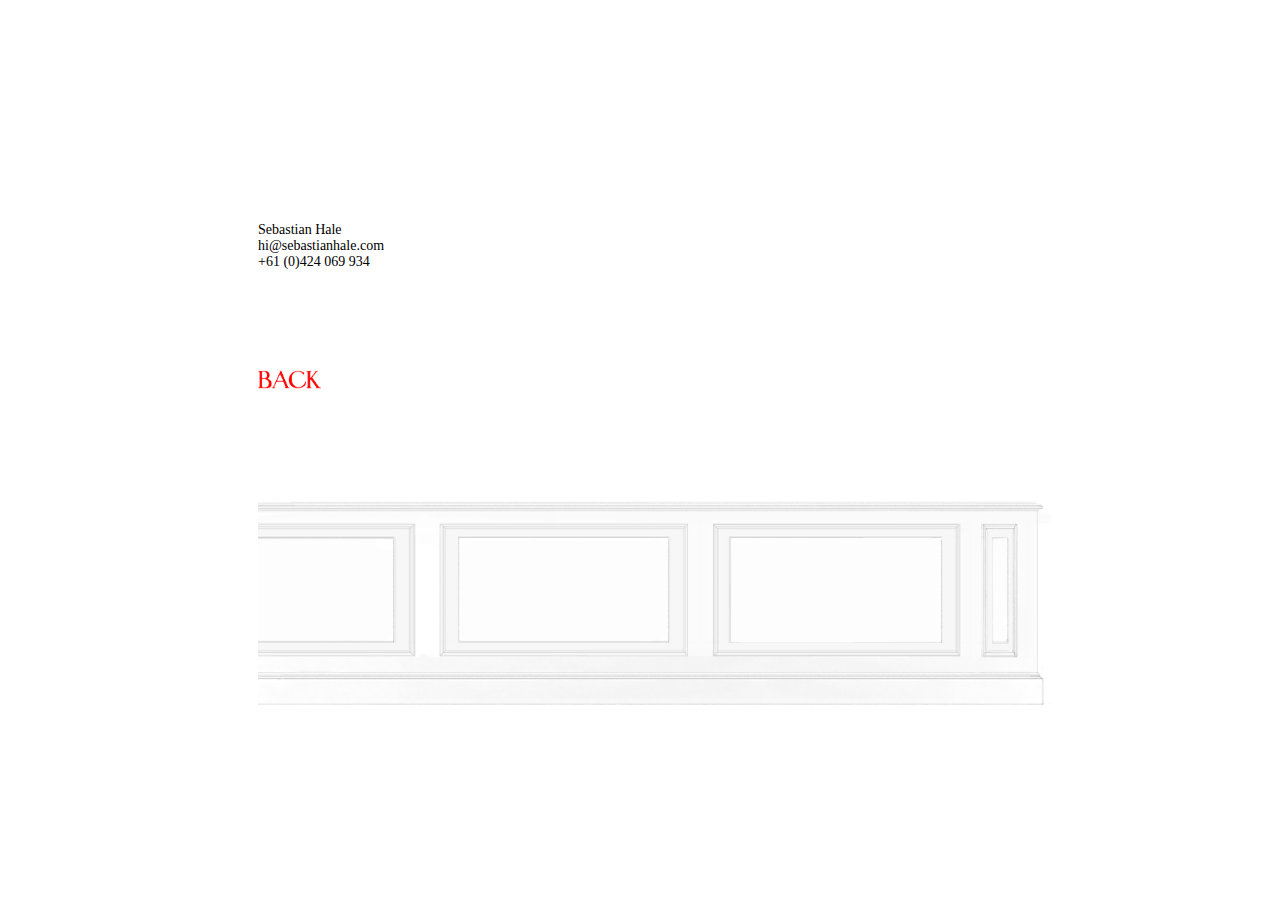
<file: about.html>
<!DOCTYPE html>
<html lang="en">
<head>
    <meta charset="UTF-8">
    <meta http-equiv="X-UA-Compatible" content="IE=edge">
    <meta name="viewport" content="width=device-width, initial-scale=1.0">
    <title>about</title>
    <link rel="icon" type="image/png" href="img/favicon.png">
    <link rel="stylesheet" href="main.css">

    <style> 
        body {	
            padding-top: 200px;
            padding-left: 250px;
        }

        p {	
            font-family: Georgia, 'Times New Roman', Times, serif; 
            font-size: 14px;
            color: black;
        }
    
    </style>

</head>
<body>

<p>
    Sebastian Hale<br>
    hi@sebastianhale.com<br>
    +61 (0)424 069 934<br>
</p><br>

<p></p>

<br><br><br>
<a href="index.html">
<img src="img/back-tobiteme.png" height="19"></a>
<br>
<br><br>
<br><br><br>
<img src="img/wainscoting.png" height="250">




    
    
</body>
</html>
</file>
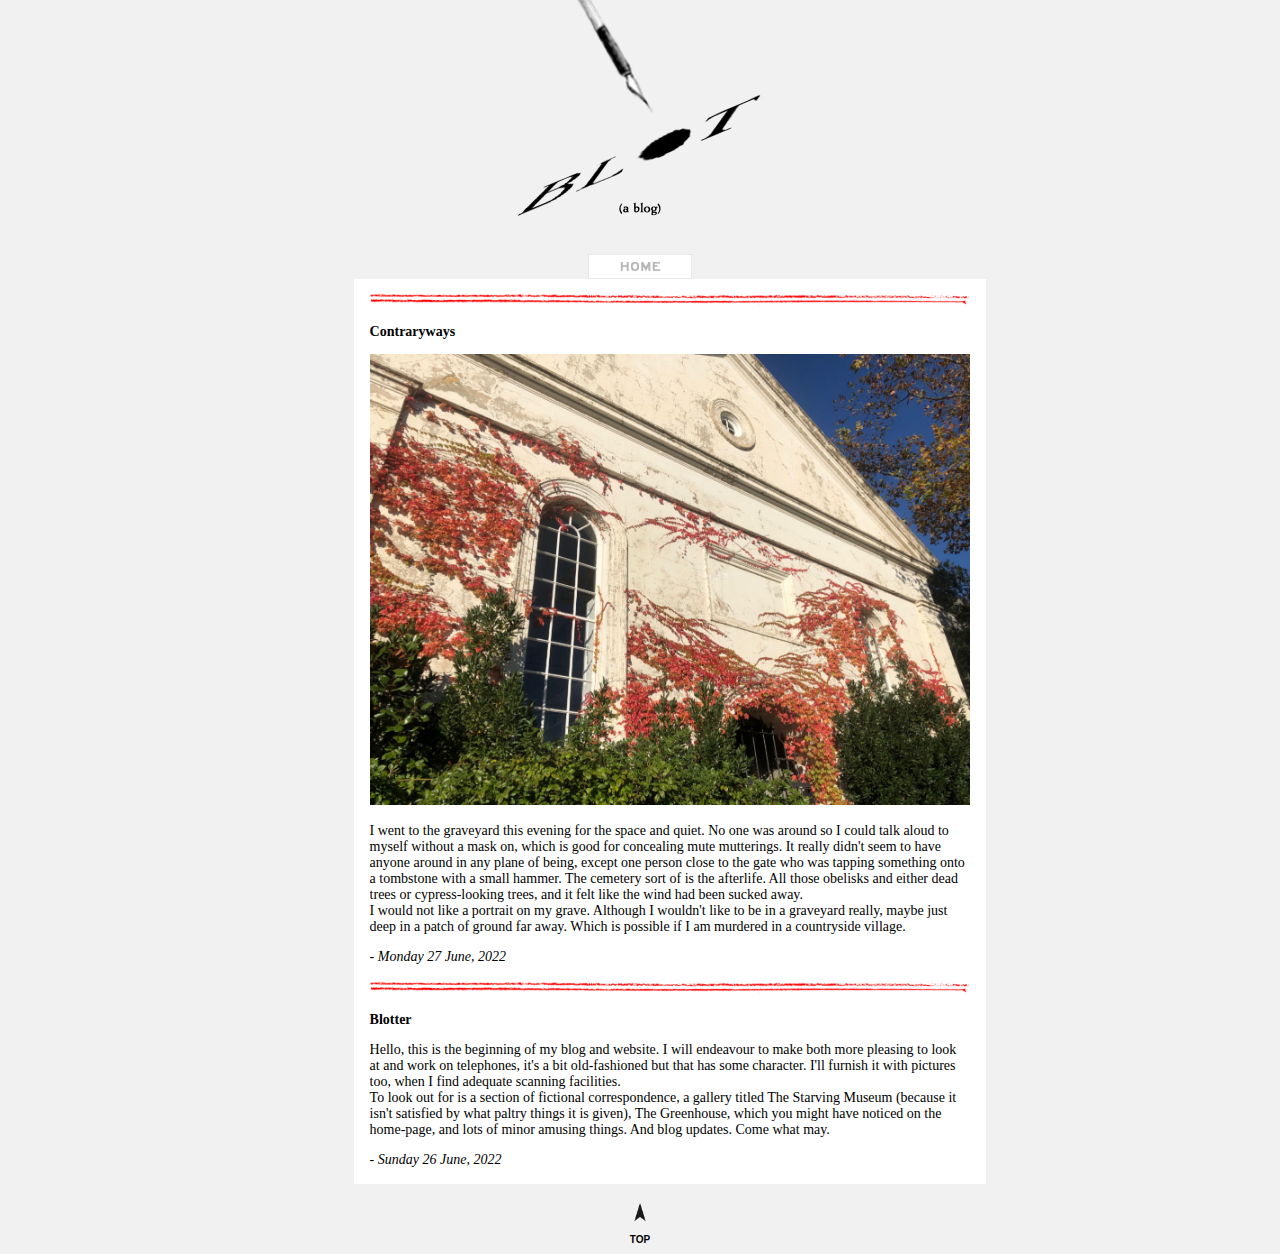
<file: blot.html>
<!DOCTYPE html>
<html lang="en">
<head>

    <meta charset="UTF-8">
    <meta http-equiv="X-UA-Compatible" content="IE=edge">
    <meta name="viewport" content="width=device-width, initial-scale=1.0">
    <title>Blot</title>
    <link rel="icon" type="image/png" href="img/blotfav.png">
    <link rel="stylesheet" href="main.css">

    <style> 
        body {	
            padding: 0 27% 0 27%;
            background-color: rgb(241, 241, 241);
            margin-top: 0px;
        }

        h1 {
            font-family: 'Courier New', Courier, monospace;
        }

        h2 {
            font-family: 'Lucida Sans', 'Lucida Sans Regular', 'Lucida Grande', 'Lucida Sans Unicode', Verdana, sans-serif;
            font-size: 10px;
        }
        
    </style>

</head>
<body link="#ff0000" alink="#ff0000" vlink="#0000ff">
<a id="top"></a>

<center><img src="img/blot1.png" width="250"></center>

<div class="button">
<center><a href="index.html">
<img src="img/homebutton.png" height="25"></a>

</center></div>
    <div class="blot">
    <img src="img/flr2.png" width="600">


        
     




    <p><b>Contraryways</b></p>

    <img src="img/IMG_0648.jpg" width="600">

    <p>
        I went to the graveyard this evening for the space and quiet. No one was
        around so I could talk aloud to myself without a mask on, which is good for concealing mute mutterings. It really didn't
        seem to have anyone around in any plane of being, except one person close
        to the gate who was tapping something onto a tombstone with a small hammer.
        The cemetery sort of is the afterlife. All those obelisks and either dead
        trees or cypress-looking trees, and it felt like the wind had been sucked away. <br>
        I would not like a portrait on my grave. Although I wouldn't like to be in
        a graveyard really, maybe just deep in a patch of ground far away. Which is 
        possible if I am murdered in a countryside village.
    </p>

    <p><i>- Monday 27 June, 2022</i></p>

    <img src="img/flr2.png" width="600">


    <p><b>Blotter</b></p>

    <p> 
        Hello, this is the beginning of my blog and website. I will endeavour to
        make both more pleasing to look at and work on telephones, it's a bit old-fashioned
        but that has some character. I'll furnish it with pictures too, when I find
        adequate scanning facilities. <br>
        To look out for is a section of fictional correspondence, a gallery titled
        The Starving Museum (because it isn't satisfied by what paltry things it is
        given), The Greenhouse, which you might have noticed on the home-page, and
        lots of minor amusing things. And blog updates. Come what may.
    </p>

    <p><i>- Sunday 26 June, 2022</i></p>


    </div>
    
<br>

<center><a href="#top"
    style="text-decoration: none; color: black;">
    <img src="img/top.png" width="20">
    <h2>TOP</h2></a></center>

</body>
</html>
</file>
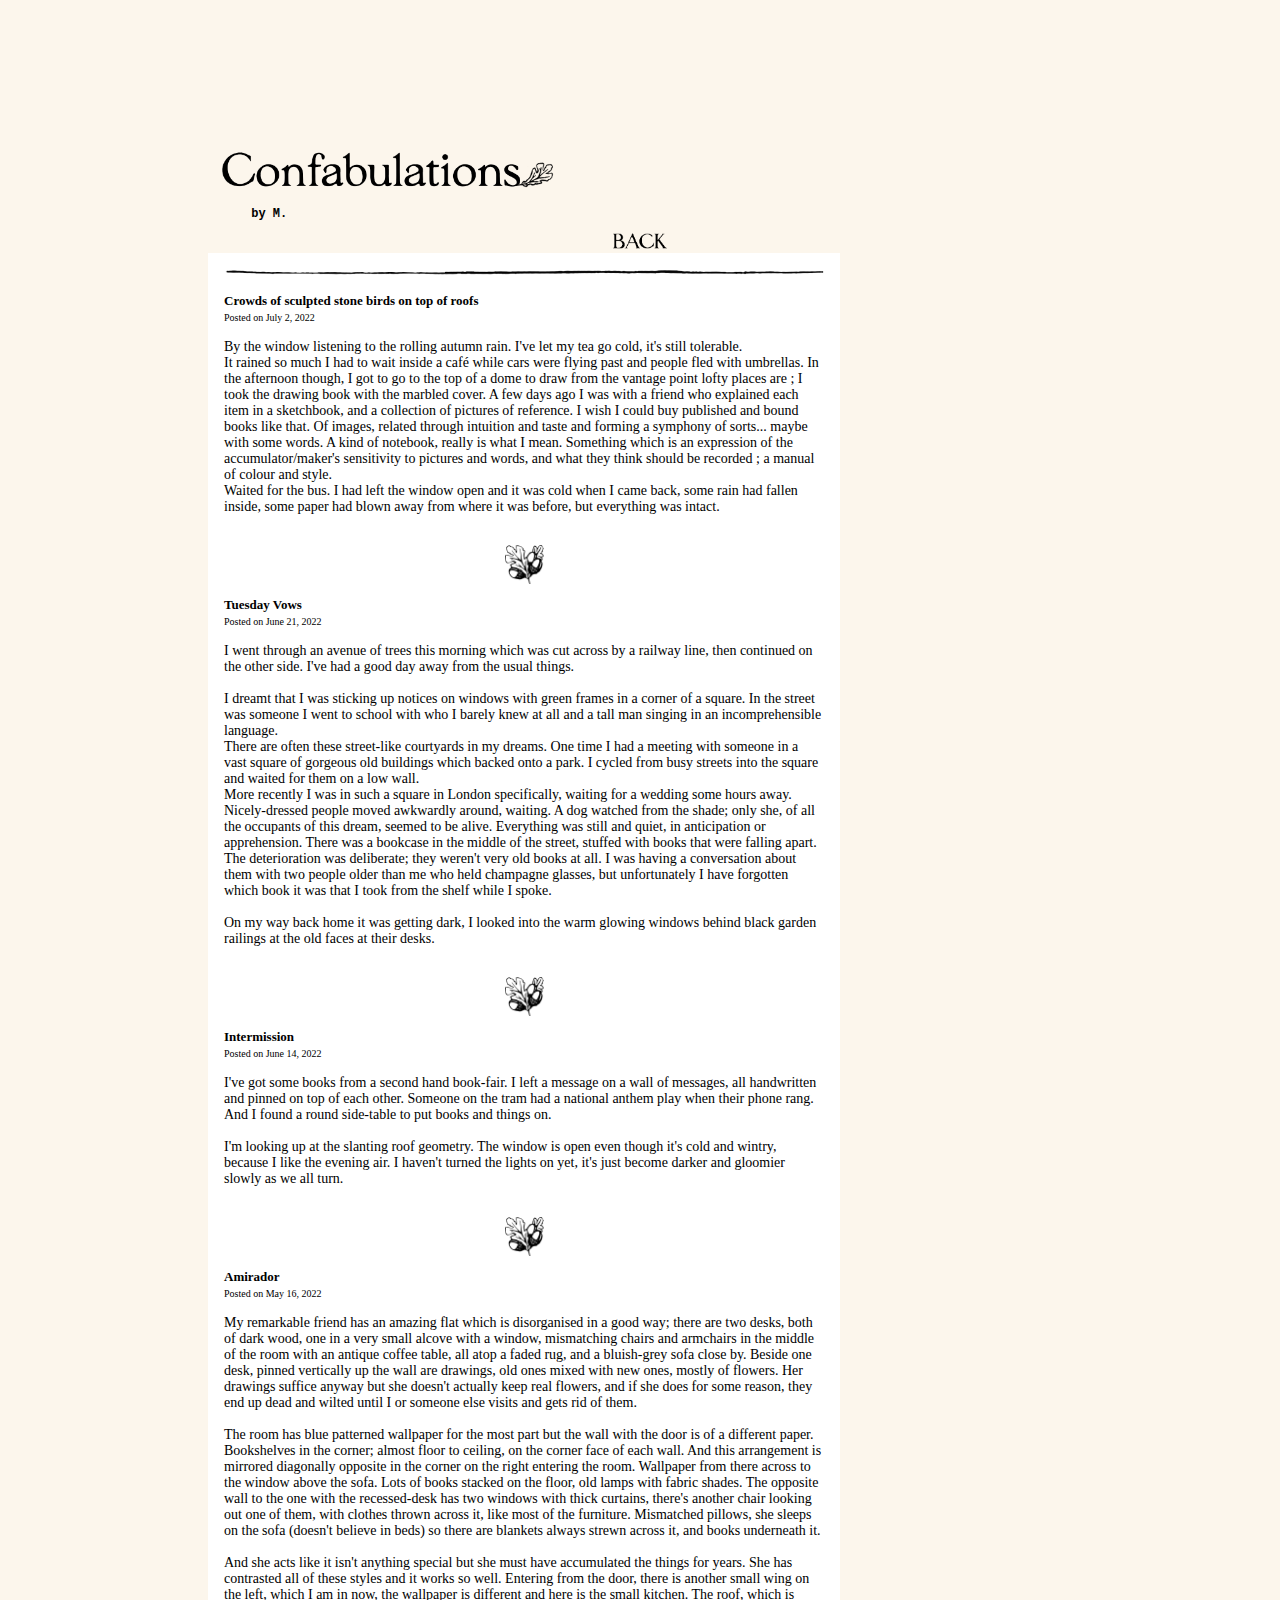
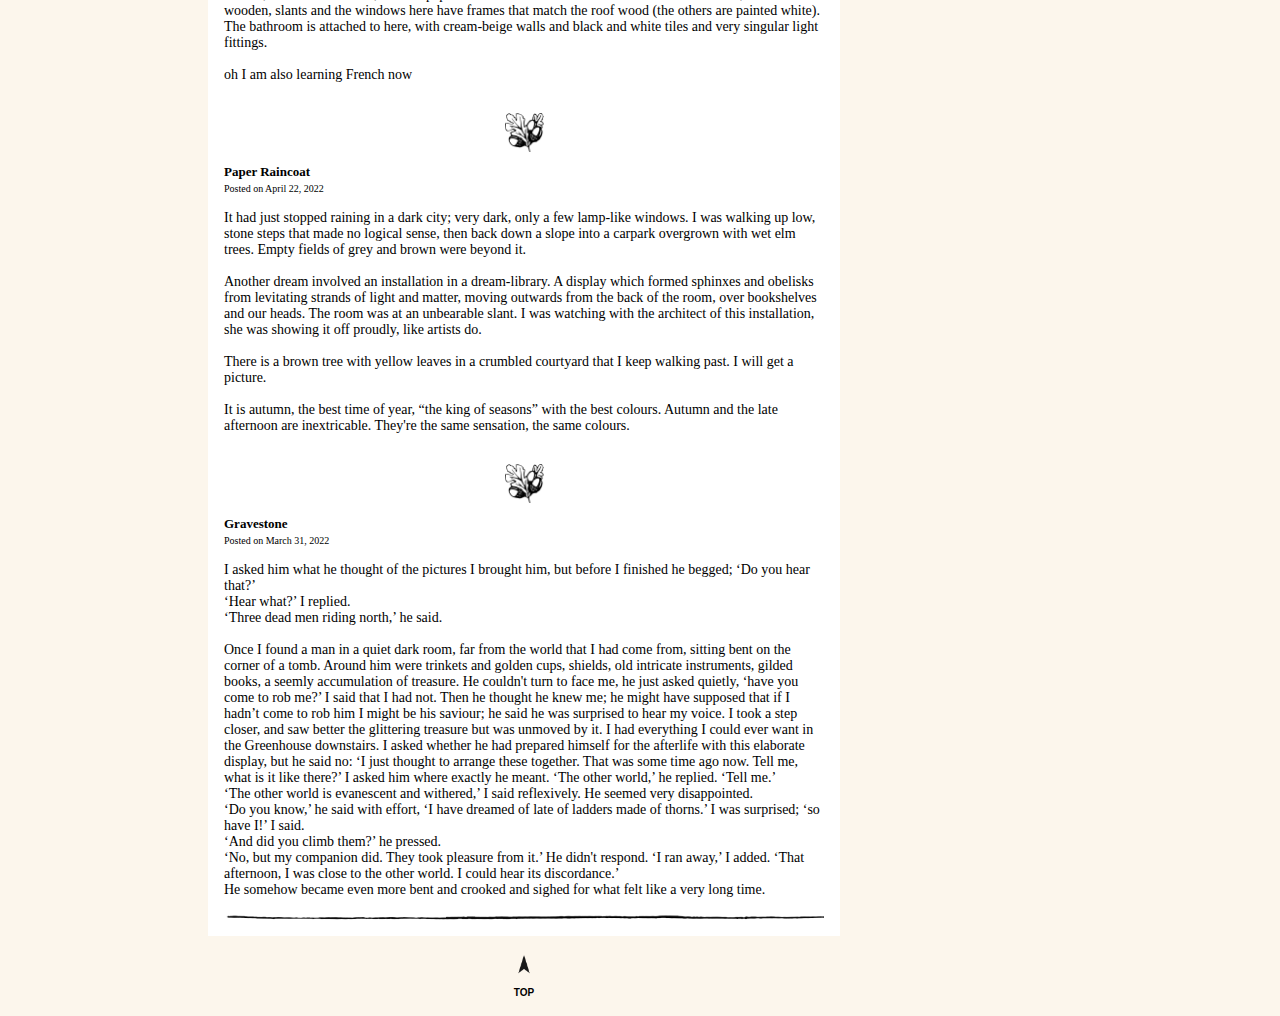
<file: confabulations.html>
<!DOCTYPE html>
<html lang="en">
<head>
    <meta charset="UTF-8">
    <meta http-equiv="X-UA-Compatible" content="IE=edge">
    <meta name="viewport" content="width=device-width, initial-scale=1.0">
    <title>Confabulations</title>
    <link rel="icon" type="image/png" href="img/favicon.png">
    <link rel="stylesheet" href="main.css">

    <style>
        body {
            background-color: #fcf6ec;
            margin-top: 0px;
        }

        h1 {
            font-family: verdana;
            font-weight: normal;
            font-size: 13px;
        }

        h2 {
            font-family: 'Lucida Sans', 'Lucida Sans Regular', 'Lucida Grande', 'Lucida Sans Unicode', Geneva, Verdana, sans-serif;
            font-size: 10px;
        }

        h3 {
            font-family: 'Courier New', Courier, monospace;
            font-weight: bold;
            font-size: 12px;
        }

    </style>

</head>
<body>
<a id="top"></a>

<div class="blogouter">
    <img src="img/confabulations1.png" width="350">
    <br> <h3> &nbsp; &nbsp; &nbsp; by M.</h3>
    
    <center><a href="index.html">
    <img src="img/back.png" height="16"></a></center>

    <div class="blog2">

        <center><img src="img/flr3.png" width="600px"></center>

        
        
        
        
        
    <h1><b>Crowds of sculpted stone birds on top of roofs</b><br>
        <font size="-2">Posted on July 2, 2022</font></h1>
        <p>
        By the window listening to the rolling autumn rain. I've let my tea go cold, it's still tolerable. <br>
        It rained so much I had to wait inside a café while cars were flying past and people fled
        with umbrellas. In the afternoon though, I got to go to the top of a dome to draw from the 
        vantage point lofty places are ; I took the drawing book with the marbled cover. A few days 
        ago I was with a friend who explained each item in a sketchbook, and a collection of 
        pictures of reference. I wish I could buy published and bound books like that. Of images, 
        related through intuition and taste and forming a symphony of sorts... maybe with some words. A kind of
        notebook, really is what I mean. Something which is an expression of the accumulator/maker's sensitivity to pictures and words,
        and what they think should be recorded ; a manual of colour and style.  <br>
        Waited for the bus. I had left the window open and it was cold when I came back, some rain had 
        fallen inside, some paper had blown away from where it was before, but everything was intact. 
        </p>
        <br>

    <center><img src="img/flr4.png" width="40"></center>

        
        
        
        <h1><b>Tuesday Vows</b><br>
        <font size="-2">Posted on June 21, 2022</font></h1>
        <p>
        I went through an avenue of trees this morning
        which was cut across by a railway line, then
        continued on the other side. 
        I've had a good day away from the usual things.
        <br><br>
        I dreamt that I was sticking up notices on windows with green frames in a 
        corner of a square. In the street was someone I went to 
        school with who I barely knew at all and a tall man singing in an
        incomprehensible language. <br>
        There are often these street-like courtyards in my dreams. One time I had a
        meeting with someone in a vast square of gorgeous old buildings which 
        backed onto a park. I cycled from busy streets into the square and waited
        for them on a low wall. <br> 
        More recently I was in such a square in London 
        specifically, waiting for a wedding some hours away. Nicely-dressed people
        moved awkwardly around, waiting. A dog watched from the 
        shade; only she, of all the occupants of this dream, seemed to be alive. 
        Everything was still and quiet, in anticipation or apprehension.
        There was a bookcase in the middle of the street, stuffed with books
        that were falling apart. The deterioration was deliberate; they weren't very
        old books at all. I was having a conversation about them with two people
        older than me who held champagne glasses, but unfortunately I have forgotten
        which book it was that I took from the shelf while I spoke.
        <br><br>
        On my way back home it was getting dark, I looked into the warm glowing 
        windows behind black garden railings at the old faces at their desks. 
        </p>
        <br>

    <center><img src="img/flr4.png" width="40"></center>

        <h1><b>Intermission</b><br>
        <font size="-2">Posted on June 14, 2022</font></h1>
        <p>
        I've got some books from a second hand book-fair. I
        left a message on a wall of messages, all handwritten
        and pinned on top of each other. Someone on the tram
        had a national anthem play when their phone rang. And
        I found a round side-table to put books and things on.
        <br><br>
        I'm looking up at the slanting roof geometry. The
        window is open even though it's cold and wintry, 
        because I like the evening air. I haven't turned the 
        lights on yet, it's just become darker and gloomier 
        slowly as we all turn.
        </p>
        <br>
        
    <center><img src="img/flr4.png" width="40"></center>

        <h1><b>Amirador</b><br>
        <font size="-2">Posted on May 16, 2022</font></h1>
        <p>
        My remarkable friend has an amazing flat which is 
        disorganised in a good way; there are 
        two desks, both of dark wood, one in a very small
        alcove with a window, mismatching chairs and armchairs
        in the middle of the room with an antique coffee table,
        all atop a faded rug, and a bluish-grey sofa
        close by. Beside one desk, pinned vertically up the
        wall are drawings, old ones mixed with new ones, mostly
        of flowers. Her drawings suffice anyway but she doesn't
        actually keep real flowers, and if she does for some
        reason, they end up dead and wilted until I or someone
        else visits and gets rid of them. <br><br>
        The room has blue patterned wallpaper for the most part
        but the wall with the door is of a different paper.
        Bookshelves in the 
        corner; almost floor to ceiling, on the 
        corner face of each wall. And this arrangement is 
        mirrored diagonally opposite in the corner on the right 
        entering the room. Wallpaper from there across to the 
        window above the sofa. Lots of books stacked on the 
        floor, old lamps with fabric shades. The opposite wall 
        to the one with the recessed-desk has two windows with 
        thick curtains, there's another chair
        looking out one of them, with clothes thrown across it,
        like most of the furniture. Mismatched pillows, she
        sleeps on the sofa (doesn't believe in beds) so there 
        are blankets always strewn across it, and books 
        underneath it. <br><br>
        And she acts like it isn't anything special but she must
        have accumulated the things for years. She has contrasted
        all of these styles and it works so well. Entering
        from the door, there is another small wing on the left,
        which I am in now, the wallpaper is different and here is 
        the small kitchen. The roof, which is wooden, slants and 
        the windows here have frames that match the roof wood 
        (the others are painted white). The bathroom is attached 
        to here, with cream-beige walls and black and white tiles 
        and very singular light fittings.
        <br><br>
        oh I am also learning French now
        </p>
        <br>

    <center><img src="img/flr4.png" width="40"></center>

        <h1><b>Paper Raincoat</b><br>
        <font size="-2">Posted on April 22, 2022</font></h1>
        <p>
        It had just stopped raining in a dark city; very dark, 
        only a few lamp-like windows. I was walking up low, stone 
        steps that made no logical sense, then back down a slope 
        into a carpark overgrown with wet elm trees. Empty fields 
        of grey and brown were beyond it. 
        <br><br>
        Another dream involved an installation in a dream-library.
        A display which formed sphinxes and obelisks from levitating 
        strands of light and matter, moving outwards from the back of 
        the room, over bookshelves and our heads. The room was at an 
        unbearable slant. I was watching with the architect of this 
        installation, she was showing it off proudly, like artists do.
        <br><br>
        There is a brown tree with yellow leaves in a crumbled 
        courtyard that I keep walking past. I will get a picture. 
        <br><br>
        It is autumn, the best time of year, “the king of seasons” 
        with the best colours. Autumn and the late afternoon are 
        inextricable. They're the same sensation, the same colours.
        </p>
        <br>

    <center><img src="img/flr4.png" width="40"></center>

        <h1><b>Gravestone</b><br>
        <font size="-2">Posted on March 31, 2022</font></h1>
        <p>
        I asked him what he thought of the pictures I brought him, 
        but before I finished he begged; ‘Do you hear that?’
        <br>
        ‘Hear what?’ I replied. 
        <br>
        ‘Three dead men riding north,’ he said.
        <br><br>
        Once I found a man in a quiet dark room, far from the world
        that I had come from, sitting bent on the corner of a tomb. 
        Around him were trinkets and golden cups, shields, old 
        intricate instruments, gilded books, a seemly accumulation of treasure. He 
        couldn't turn to face me, he just asked 
        quietly, ‘have you come to rob me?’ I said that I had not. 
        Then he thought he knew me; he might have supposed that if I 
        hadn’t come to rob him I might be his saviour; he said he was 
        surprised to hear my voice. I took a step closer, and saw 
        better the glittering treasure but was unmoved by it. I had 
        everything I could ever want in the Greenhouse downstairs. I 
        asked whether he had prepared himself for the afterlife with 
        this elaborate display, but he said no: ‘I just thought to 
        arrange these together. That was some time ago now. Tell me, what is it like there?’ 
        I asked him where exactly he meant. ‘The other world,’ he replied. 
        ‘Tell me.’
        <br>
        ‘The other world is evanescent and withered,’ I said 
        reflexively. He seemed very disappointed. 
        <br>
        ‘Do you know,’ he said with effort, ‘I have dreamed of late of 
        ladders made of thorns.’ I was surprised; ‘so have I!’ I said. 
        <br>
        ‘And did you climb them?’ he pressed.
        <br>
        ‘No, but my companion did. They took pleasure from it.’ He 
        didn't respond. ‘I ran away,’ I added. ‘That afternoon, I was 
        close to the other world. I could hear its discordance.’ 
        <br>
        He somehow became even more bent and crooked and sighed for what felt like a very long time. 

    <center><img src="img/flr6.png" width="600px"></center>
    </div>

    <br>

<div class="top">
    <center>
    <a href="#top"
    style="text-decoration: none; 
    color: black;">
    <img src="img/top.png" width="20">
    <h2>TOP</h2></a></center>
</div>

</div>
</body>
</html>
</file>
<file: main.css>
.blot {
    background-color: white;
    margin: auto;
    width: 600px;
    padding: 12px 16px 2px 16px;

    font-family: Georgia, 'Times New Roman', Times, serif;
    font-size: 14px;
    color: black;
}

.greenhouse {
    margin: auto;
    width: 500px;
    padding: 200px 16px 2px 16px;

    font-family: Georgia, 'Times New Roman', Times, serif;
    font-size: 14px;
    color: black;
}

.blog2 {
    background-color: white;
    width: 600px;
    padding: 9px 16px 2px 16px;

    font-family: Georgia, 'Times New Roman', Times, serif;
    font-size: 14px;
    text-align: left;
    color: black;
}

.blogouter {
    padding-top: 145px;
    padding-left: 200px;
    padding-right: 200px;
}

.top {
    width: 600px;
    padding: 0px 16px 2px 16px;
}

.button {
    font-size: 0px;
}

.homeleft {
    margin: auto;
}

.homemiddle {
    padding-left: 25px;
    padding-top: 115px;
    background-color: white;
    width: 600px;

    font-family: Georgia, 'Times New Roman', Times, serif;
    font-size: 10px;
    text-align: left;
    color: black;

    float: left;
}

.menu {
    float: left;
    width: 200px;
}
</file>
